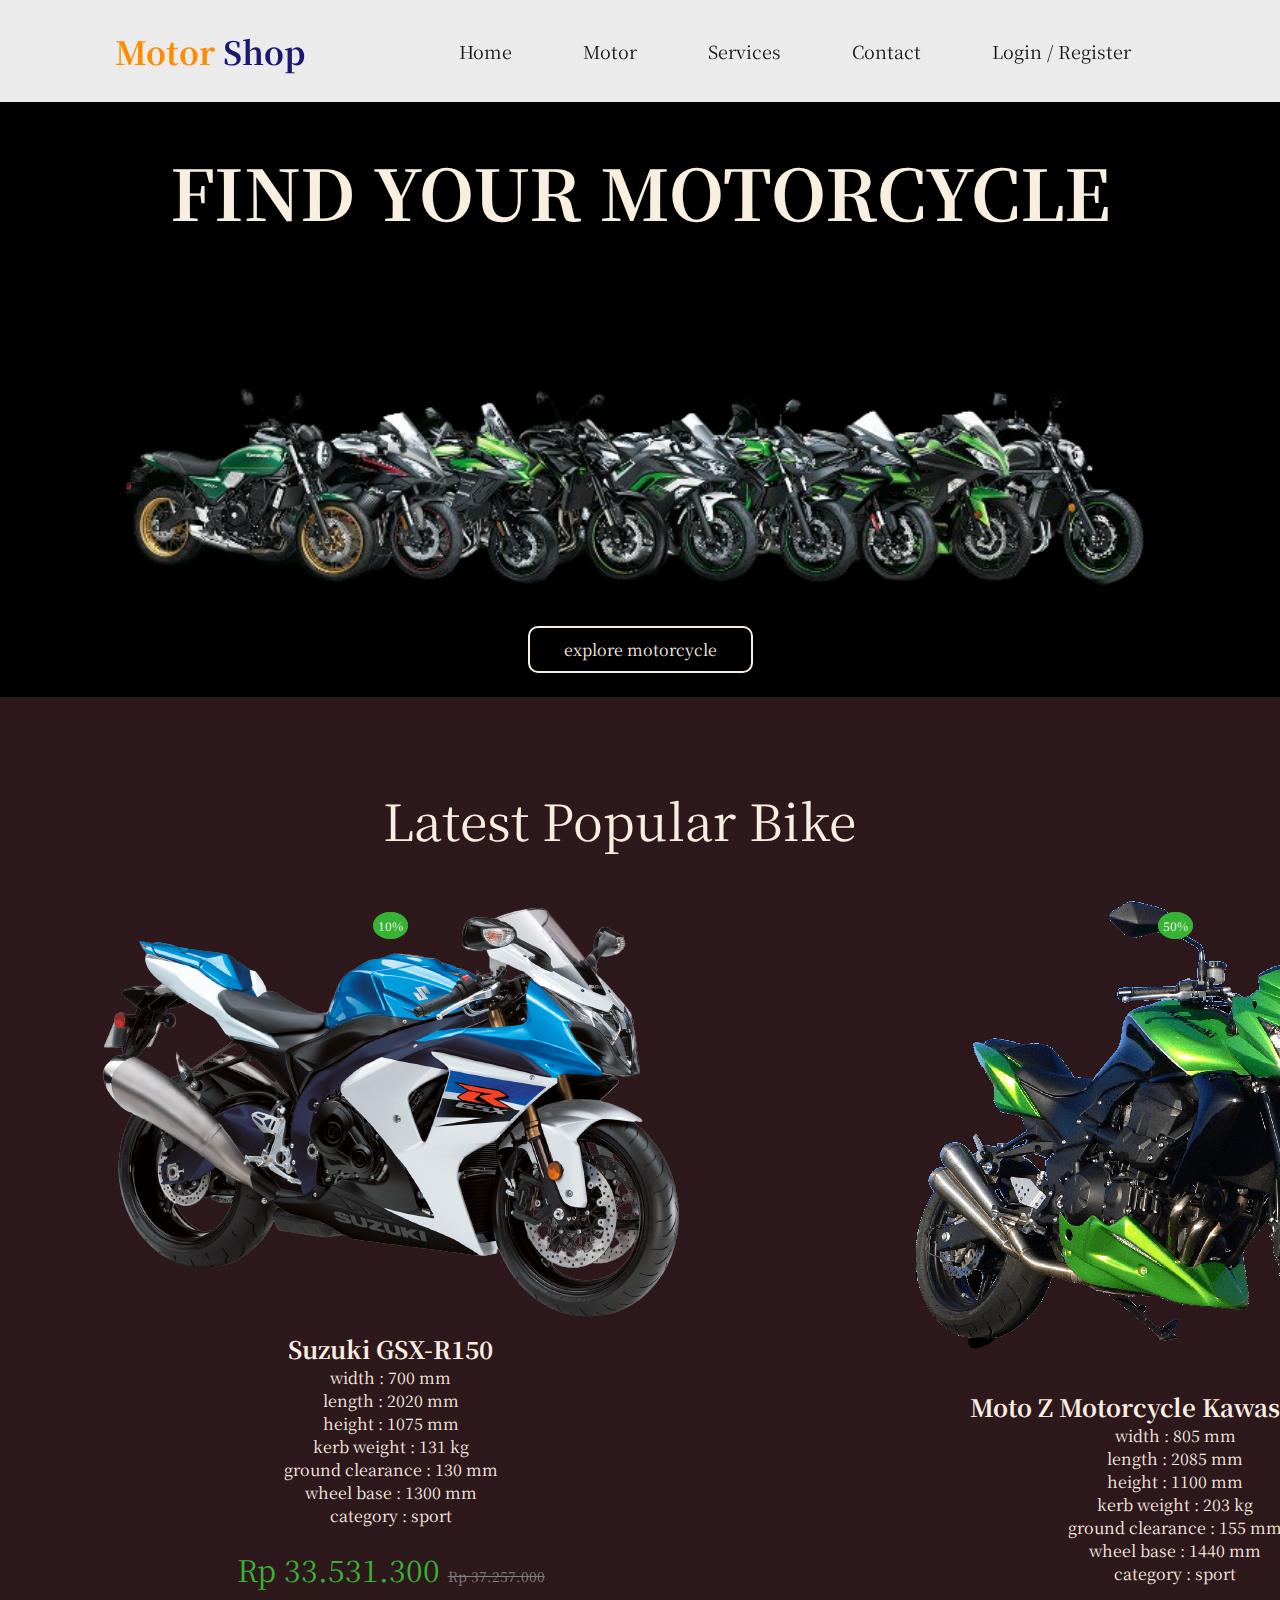
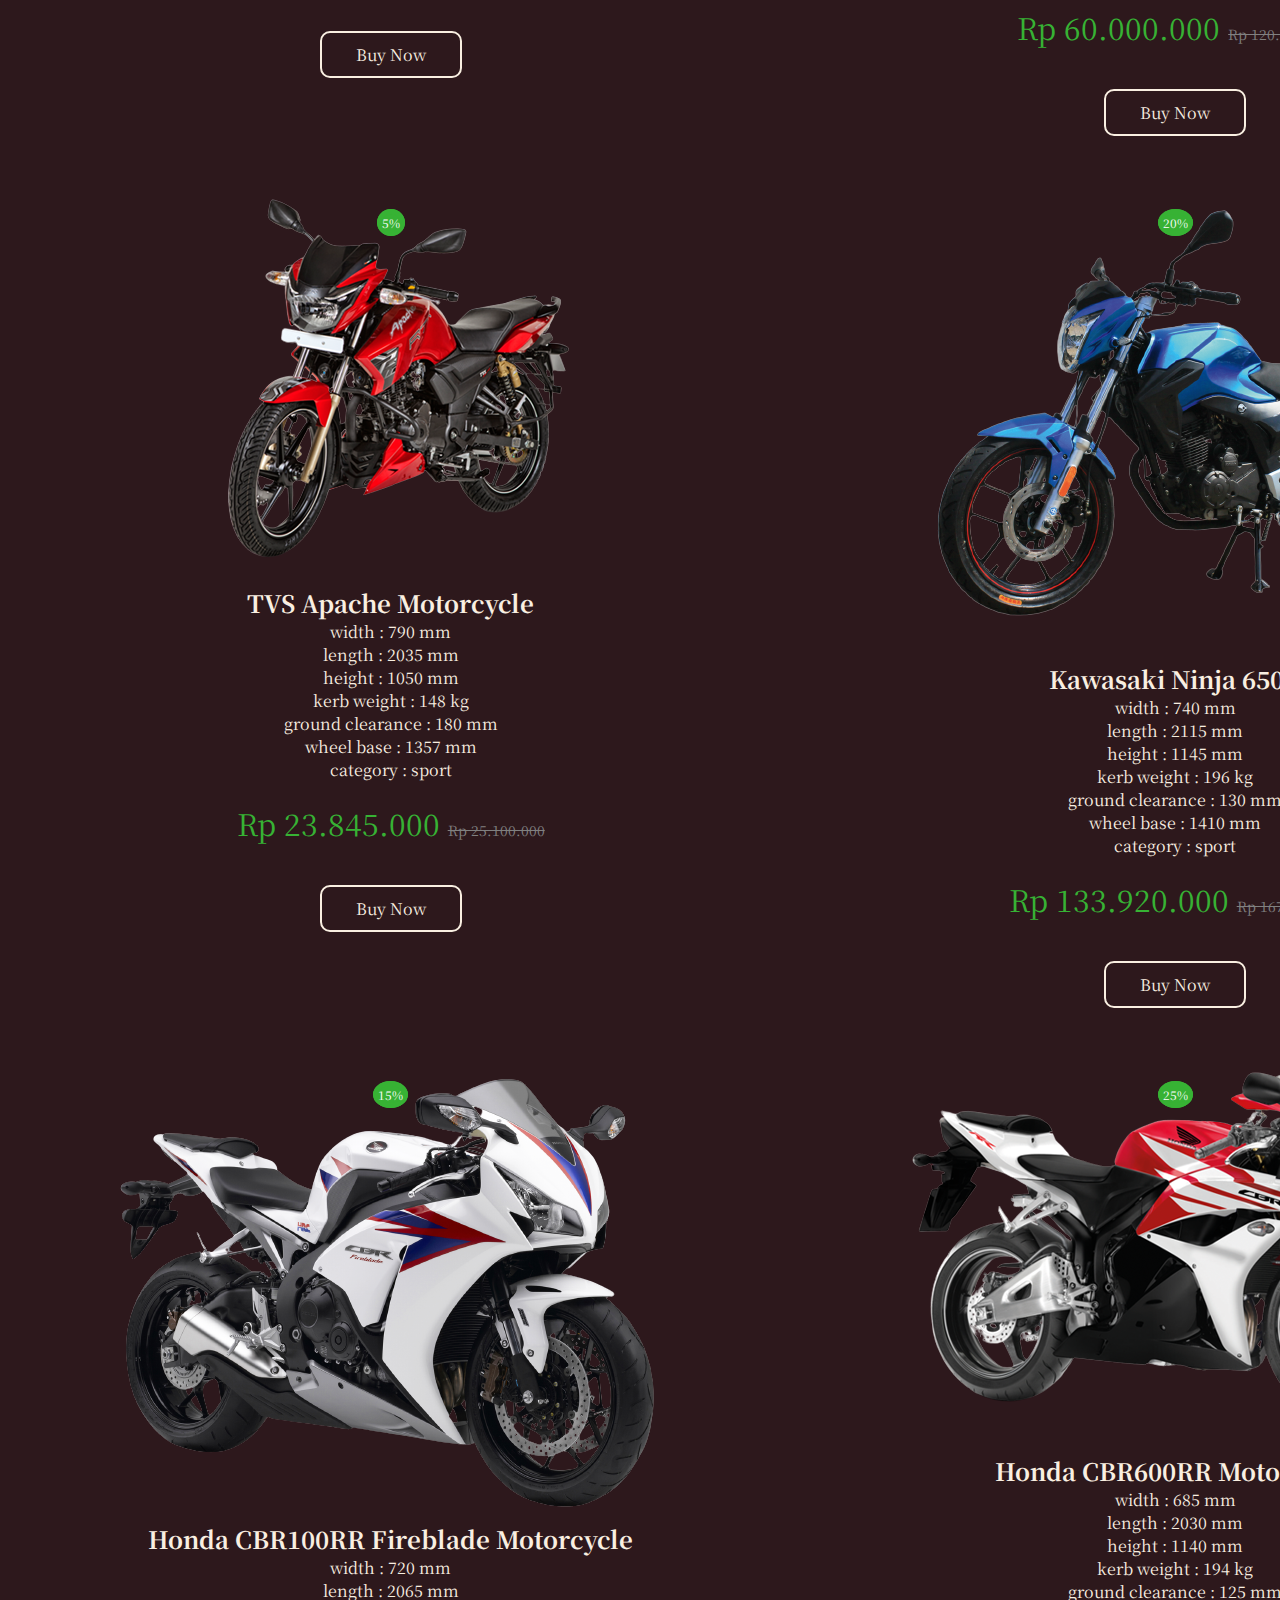
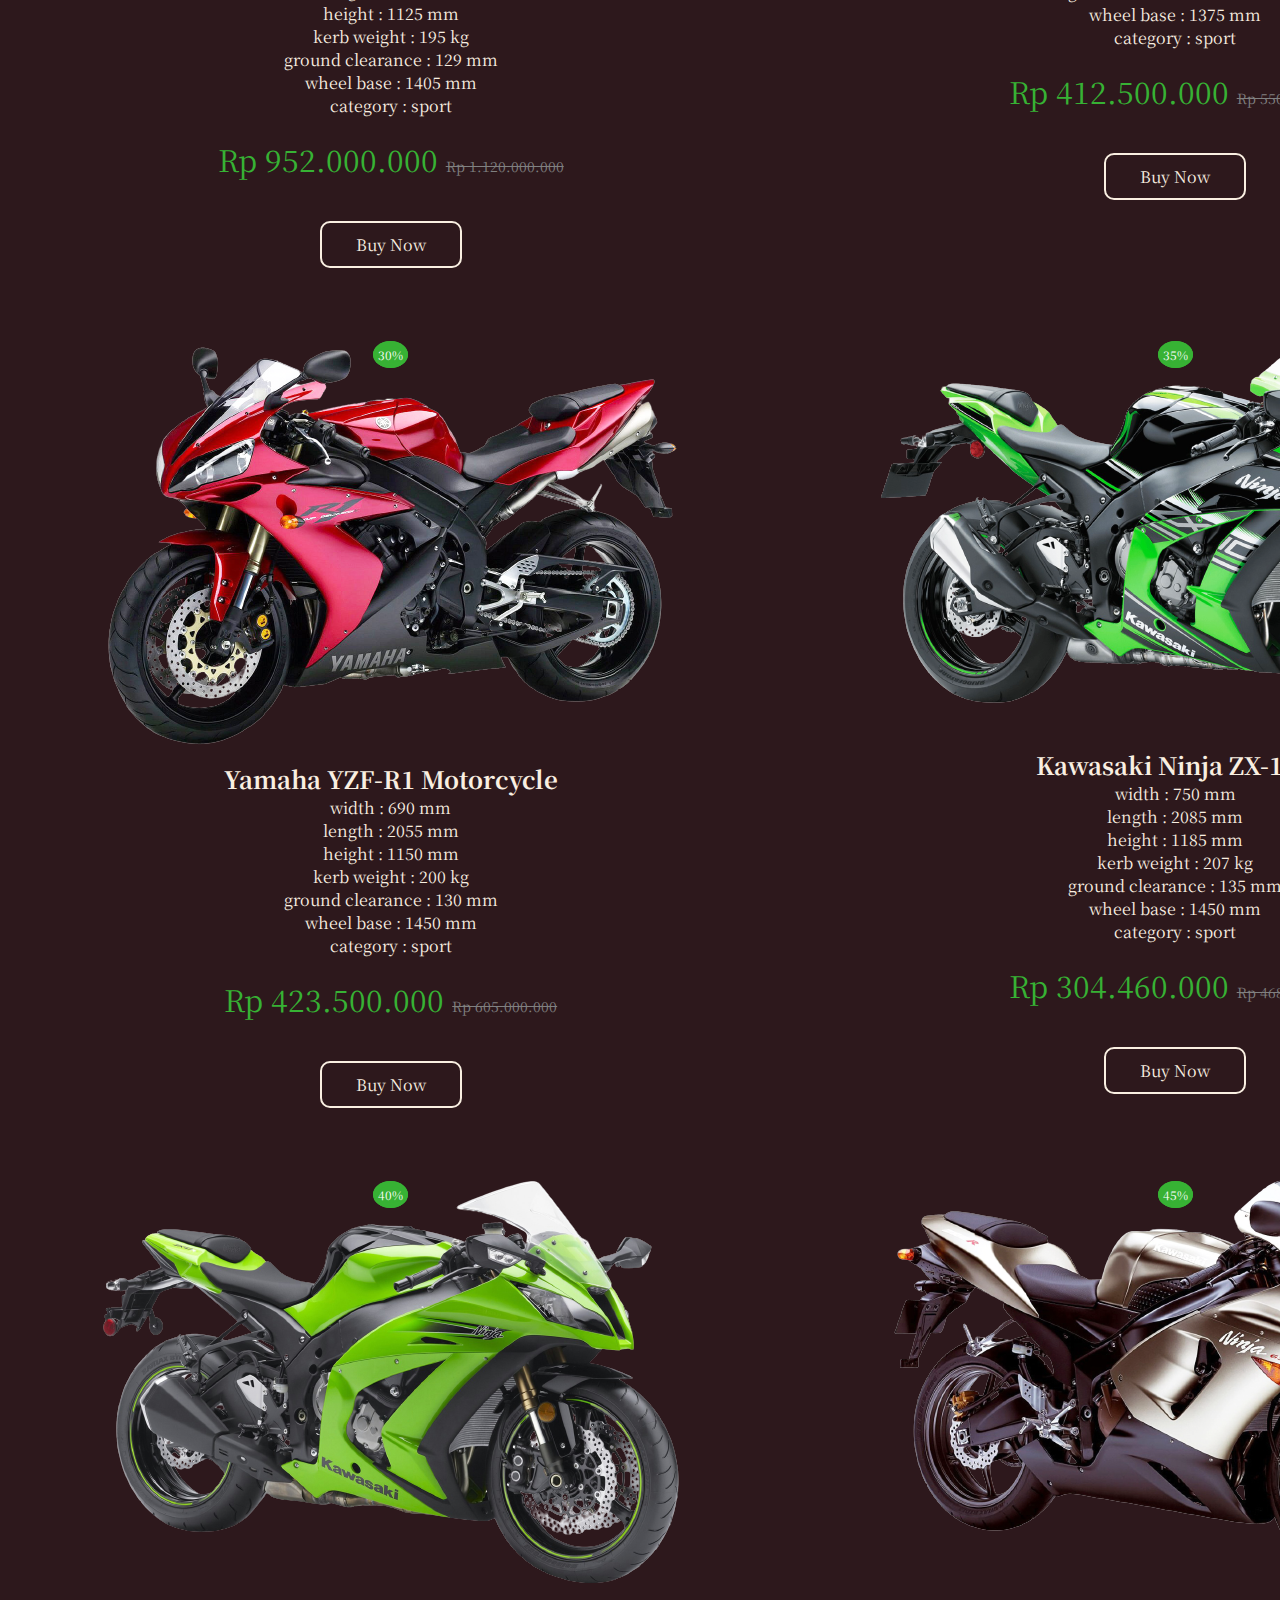
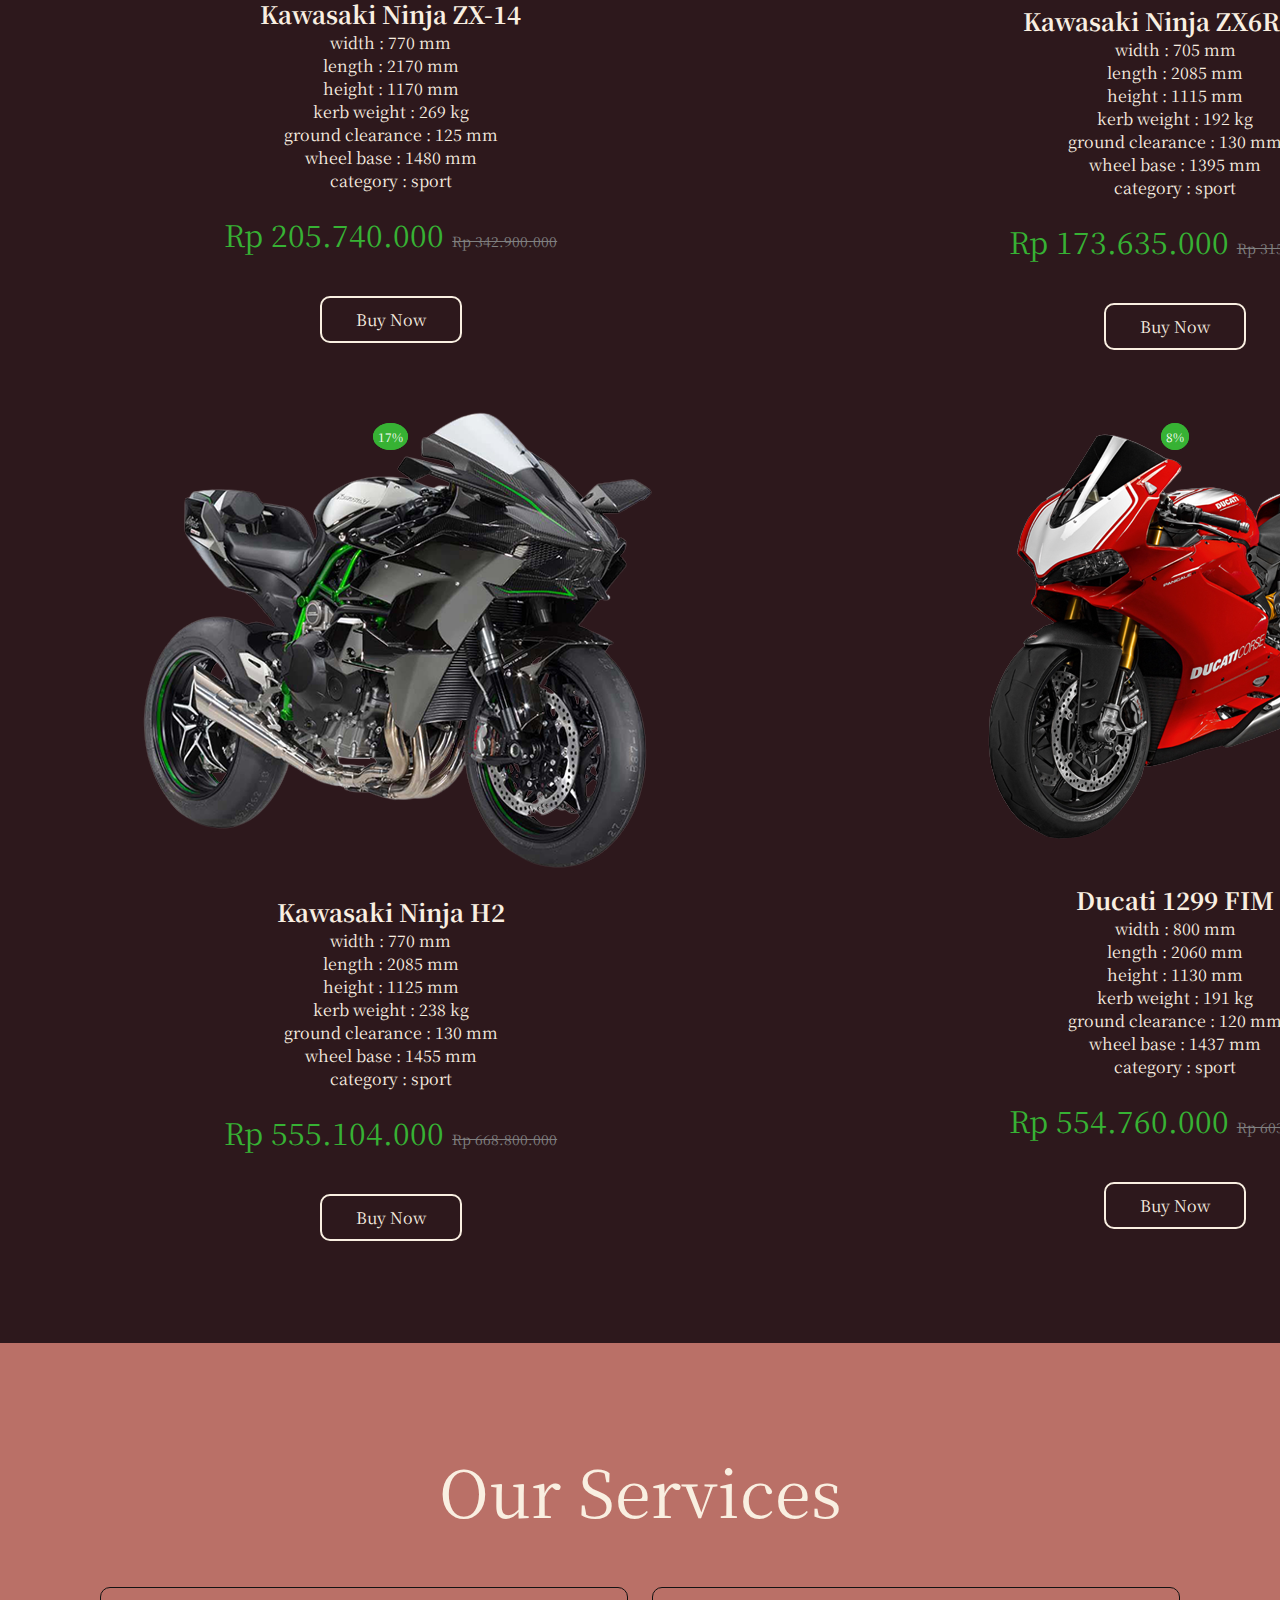
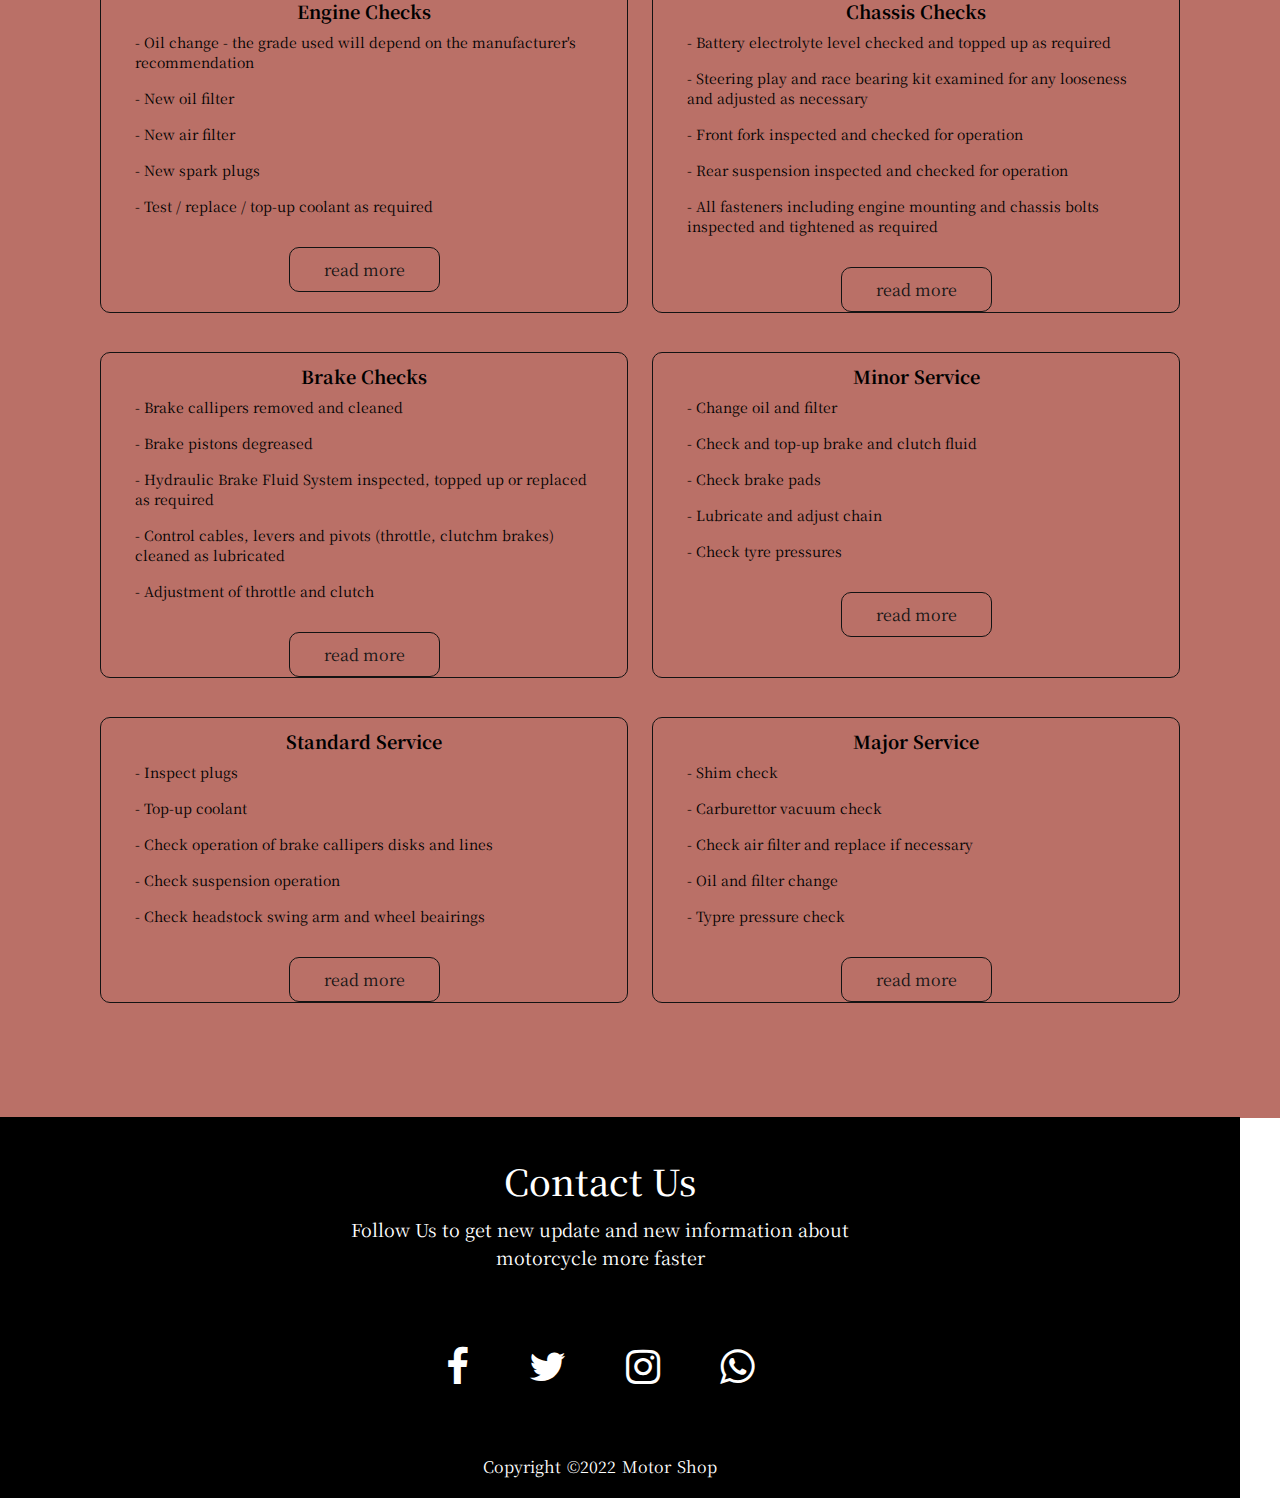
<file: index.html>
<!DOCTYPE html>
<html lang="en">
<head>
    <meta charset="UTF-8">
    <meta http-equiv="X-UA-Compatible" content="IE=edge">
    <meta name="viewport" content="width=device-width, initial-scale=1.0">
    <title>My MotorCycle Shop</title>
    <link rel="stylesheet" href="style.css">
    <link rel="stylesheet" href="https://stackpath.bootstrapcdn.com/font-awesome/4.7.0/css/font-awesome.min.css">
</head>
<body>
    <header class="header">
        <a href="index.html" class="logo"><span>Motor</span> Shop</a>
        <nav class="navbar">
            <a href="#home">home</a>
            <a href="#motor">motor</a>
            <a href="#services">services</a>
            <a href="#contact">contact</a>
            <a href="Login.html">login / register</a>
        </nav>
    </header>
    <section class="home" id="home">
        <h1>Find Your MotorCycle</h1>
        <img src="Asset/logo.png"/>
        <a href="#motor" class="btn">explore motorcycle</a>
    </section>

    <!--End of Home-->

    <section class="motorCycle" id="motor">
        <div class="scontainer">
            <div class="heading">
                <h1>Latest Popular Bike</h1>
            </div>
            <div class="grid">
                <div class="box">
                    <div class="img">
                        <img src="Asset/img1.png"/>
                        <div class="flex">
                            <label>10%</label>
                        </div>
                    </div>
                    <div class="details">
                        <h3>Suzuki GSX-R150</h3>
                        <p>Width : 700 mm </p>
                        <p>Length : 2020 mm</p>
                        <p>Height : 1075 mm</p>
                        <p>Kerb Weight : 131 kg</p>
                        <p>Ground Clearance : 130 mm</p>
                        <p>Wheel Base : 1300 mm</p>
                        <p>Category : Sport</p>
                        <h2>Rp 33.531.300 <span>Rp 37.257.000</span></h2>
                        <button>Buy Now</button>
                    </div>
                </div>
                <div class="box">
                    <div class="img">
                        <img src="Asset/img2.png"/>
                        <div class="flex">
                            <label>50%</label>
                        </div>
                    </div>
                    <div class="details">
                        <h3>Moto Z Motorcycle Kawasaki Z750</h3>
                        <p>Width : 805 mm </p>
                        <p>Length : 2085 mm</p>
                        <p>Height : 1100 mm</p>
                        <p>Kerb Weight : 203 kg</p>                       
                        <p>Ground Clearance : 155 mm</p>
                        <p>Wheel Base : 1440 mm</p>
                        <p>Category : Sport</p>
                        <h2>Rp 60.000.000 <span>Rp 120.000.000</span></h2>
                        <button>Buy Now</button>
                    </div>
                </div>
                <div class="box">
                    <div class="img">
                        <img src="Asset/img3.png"/>
                        <div class="flex">
                            <label>5%</label>
                        </div>
                    </div>
                    <div class="details">
                        <h3>TVS Apache Motorcycle</h3>
                        <p>Width : 790 mm </p>
                        <p>Length : 2035 mm</p>
                        <p>Height : 1050 mm</p>
                        <p>Kerb Weight : 148 kg</p>                       
                        <p>Ground Clearance : 180 mm</p>
                        <p>Wheel Base : 1357 mm</p>
                        <p>Category : Sport</p>
                        <h2>Rp 23.845.000 <span>Rp 25.100.000</span></h2>
                        <button>Buy Now</button>
                    </div>
                </div>
                <div class="box">
                    <div class="img">
                        <img src="Asset/img4.png"/>
                        <div class="flex">
                            <label>20%</label>
                        </div>
                    </div>
                    <div class="details">
                        <h3>Kawasaki Ninja 650R</h3>
                        <p>Width : 740 mm </p>
                        <p>Length : 2115 mm</p>
                        <p>Height : 1145 mm</p>
                        <p>Kerb Weight : 196 kg</p>                       
                        <p>Ground Clearance : 130 mm</p>
                        <p>Wheel Base : 1410 mm</p>
                        <p>Category : Sport</p>
                        <h2>Rp 133.920.000 <span>Rp 167.400.000</span></h2>
                        <button>Buy Now</button>
                    </div>
                </div>
                <div class="box">
                    <div class="img">
                        <img src="Asset/img5.png"/>
                        <div class="flex">
                            <label>15%</label>
                        </div>
                    </div>
                    <div class="details">
                        <h3>Honda CBR100RR Fireblade Motorcycle</h3>
                        <p>Width : 720 mm </p>
                        <p>Length : 2065 mm</p>
                        <p>Height : 1125 mm</p>
                        <p>Kerb Weight : 195 kg</p>                       
                        <p>Ground Clearance : 129 mm</p>
                        <p>Wheel Base : 1405 mm</p>
                        <p>Category : Sport</p>
                        <h2>Rp 952.000.000 <span>Rp 1.120.000.000</span></h2>
                        <button>Buy Now</button>
                    </div>
                </div>
                <div class="box">
                    <div class="img">
                        <img src="Asset/img6.png"/>
                        <div class="flex">
                            <label>25%</label>
                        </div>
                    </div>
                    <div class="details">
                        <h3>Honda CBR600RR Motorcycle</h3>
                        <p>Width : 685 mm </p>
                        <p>Length : 2030 mm</p>
                        <p>Height : 1140 mm</p>
                        <p>Kerb Weight : 194 kg</p>                       
                        <p>Ground Clearance : 125 mm</p>
                        <p>Wheel Base : 1375 mm</p>
                        <p>Category : Sport</p>
                        <h2>Rp 412.500.000 <span>Rp 550.000.000</span></h2>
                        <button>Buy Now</button>
                    </div>
                </div>
                <div class="box">
                    <div class="img">
                        <img src="Asset/img7.png"/>
                        <div class="flex">
                            <label>30%</label>
                        </div>
                    </div>
                    <div class="details">
                        <h3>Yamaha YZF-R1 Motorcycle</h3>
                        <p>Width : 690 mm </p>
                        <p>Length : 2055 mm</p>
                        <p>Height : 1150 mm</p>
                        <p>Kerb Weight : 200 kg</p>                       
                        <p>Ground Clearance : 130 mm</p>
                        <p>Wheel Base : 1450 mm</p>
                        <p>Category : Sport</p>
                        <h2>Rp 423.500.000 <span>Rp 605.000.000</span></h2>
                        <button>Buy Now</button>
                    </div>
                </div>
                <div class="box">
                    <div class="img">
                        <img src="Asset/img8.png"/>
                        <div class="flex">
                            <label>35%</label>
                        </div>
                    </div>
                    <div class="details">
                        <h3>Kawasaki Ninja ZX-10R</h3>
                        <p>Width : 750 mm </p>
                        <p>Length : 2085 mm</p>
                        <p>Height : 1185 mm</p>
                        <p>Kerb Weight : 207 kg</p>                       
                        <p>Ground Clearance : 135 mm</p>
                        <p>Wheel Base : 1450 mm</p>
                        <p>Category : Sport</p>
                        <h2>Rp 304.460.000 <span>Rp 468.400.000</span></h2>
                        <button>Buy Now</button>
                    </div>
                </div>
                <div class="box">
                    <div class="img">
                        <img src="Asset/img9.png"/>
                        <div class="flex">
                            <label>40%</label>
                        </div>
                    </div>
                    <div class="details">
                        <h3>Kawasaki Ninja ZX-14</h3>
                        <p>Width : 770 mm </p>
                        <p>Length : 2170 mm</p>
                        <p>Height : 1170 mm</p>
                        <p>Kerb Weight : 269 kg</p>                       
                        <p>Ground Clearance : 125 mm</p>
                        <p>Wheel Base : 1480 mm</p>
                        <p>Category : Sport</p>
                        <h2>Rp 205.740.000 <span>Rp 342.900.000</span></h2>
                        <button>Buy Now</button>
                    </div>
                </div>
                <div class="box">
                    <div class="img">
                        <img src="Asset/img10.png"/>
                        <div class="flex">
                            <label>45%</label>
                        </div>
                    </div>
                    <div class="details">
                        <h3>Kawasaki Ninja ZX6R 636</h3>
                        <p>Width : 705 mm </p>
                        <p>Length : 2085 mm</p>
                        <p>Height : 1115 mm</p>
                        <p>Kerb Weight : 192 kg</p>                       
                        <p>Ground Clearance : 130 mm</p>
                        <p>Wheel Base : 1395 mm</p>
                        <p>Category : Sport</p>
                        <h2>Rp 173.635.000 <span>Rp 315.700.000</span></h2>
                        <button>Buy Now</button>
                    </div>
                </div>
                <div class="box">
                    <div class="img">
                        <img src="Asset/img11.png"/>
                        <div class="flex">
                            <label>17%</label>
                        </div>
                    </div>
                    <div class="details">
                        <h3>Kawasaki Ninja H2</h3>
                        <p>Width : 770 mm </p>
                        <p>Length : 2085 mm</p>
                        <p>Height : 1125 mm</p>
                        <p>Kerb Weight : 238 kg</p>                       
                        <p>Ground Clearance : 130 mm</p>
                        <p>Wheel Base : 1455 mm</p>
                        <p>Category : Sport</p>
                        <h2>Rp 555.104.000 <span>Rp 668.800.000</span></h2>
                        <button>Buy Now</button>
                    </div>
                </div>
                <div class="box">
                    <div class="img">
                        <img src="Asset/img12.png"/>
                        <div class="flex">
                            <label>8%</label>
                        </div>
                    </div>
                    <div class="details">
                        <h3>Ducati 1299 FIM</h3>
                        <p>Width : 800 mm </p>
                        <p>Length : 2060 mm</p>
                        <p>Height : 1130 mm</p>
                        <p>Kerb Weight : 191 kg</p>                       
                        <p>Ground Clearance : 120 mm</p>
                        <p>Wheel Base : 1437 mm</p>
                        <p>Category : Sport</p>
                        <h2>Rp 554.760.000 <span>Rp 603.000.000</span></h2>
                        <button>Buy Now</button>
                    </div>
                </div>
            </div>
        </div>
    </section>

    <!--End of Motorcylce-->

    <section class="services" id="services">
        <a href="#services" class="heading"><span>Our Services</span></a>
        <div class="box-container">
            <div class="box">
                <h3>Engine Checks</h3>
                <p>- Oil change - the grade used will depend on the manufacturer's recommendation</p>
                <p>- New oil filter</p>
                <p>- New air filter</p>
                <p>- New spark plugs</p>
                <p>- Test / replace / top-up coolant as required</p>
                <br>
                <a href="#services" class="btn">read more</a>
            </div>
            <div class="box">
                <h3>Chassis Checks</h3>
                <p>- Battery electrolyte level checked and topped up as required</p>
                <p>- Steering play and race bearing kit examined for any looseness and adjusted as necessary</p>
                <p>- Front fork inspected and checked for operation</p>
                <p>- Rear suspension inspected and checked for operation</p>
                <p>- All fasteners including engine mounting and chassis bolts inspected and tightened as required</p>
                <br>
                <a href="#services" class="btn">read more</a>
            </div>
            <div class="box">
                <h3>Brake Checks</h3>
                <p>- Brake callipers removed and cleaned</p>
                <p>- Brake pistons degreased</p>
                <p>- Hydraulic Brake Fluid System inspected, topped up or replaced as required</p>
                <p>- Control cables, levers and pivots (throttle, clutchm brakes) cleaned as lubricated</p>
                <p>- Adjustment of throttle and clutch</p>
                <br>
                <a href="#services" class="btn">read more</a>
            </div>
            <div class="box">
                <h3>Minor Service</h3>
                <p>- Change oil and filter</p>
                <p>- Check and top-up brake and clutch fluid</p>
                <p>- Check brake pads</p>
                <p>- Lubricate and adjust chain</p>
                <p>- Check tyre pressures</p>
                <br>
                <a href="#services" class="btn">read more</a>
            </div>
            <div class="box">
                <h3>Standard Service</h3>
                <p>- Inspect plugs</p>
                <p>- Top-up coolant</p>
                <p>- Check operation of brake callipers disks and lines</p>
                <p>- Check suspension operation</p>
                <p>- Check headstock swing arm and wheel beairings</p>
                <br>
                <a href="#services" class="btn">read more</a>
            </div>
            <div class="box">
                <h3>Major Service</h3>
                <p>- Shim check</p>
                <p>- Carburettor vacuum check</p>
                <p>- Check air filter and replace if necessary</p>
                <p>- Oil and filter change</p>
                <p>- Typre pressure check</p>
                <br>
                <a href="#services" class="btn">read more</a>
            </div>
        </div>
    </section>

    <!-- End of Services -->
    
    <section class="contact" id="contact">
       <footer>
           <div class="footer-content">
            <h1>Contact Us</h1>
            <p>Follow Us to get new update and new information about motorcycle more faster</p>
            <ul class="social-media">
               <li><a href="https://www.facebook.com/"><i class="fa fa-facebook"></i></a></li>
               <li><a href="https://twitter.com/"><i class="fa fa-twitter"></i></a></li>
               <li><a href="https://www.instagram.com/"><i class="fa fa-instagram"></i></a></li>
               <li><a href="https://www.whatsapp.com/"><i class="fa fa-whatsapp"></i></a></li>
            </ul>
           </div>
           <div class="footer-bottom">
            <p>Copyright &copy;2022 Motor Shop</p>
           </div>
       </footer>
    </section>

    <!-- End of Contact -->
</body>
</html>
</file>
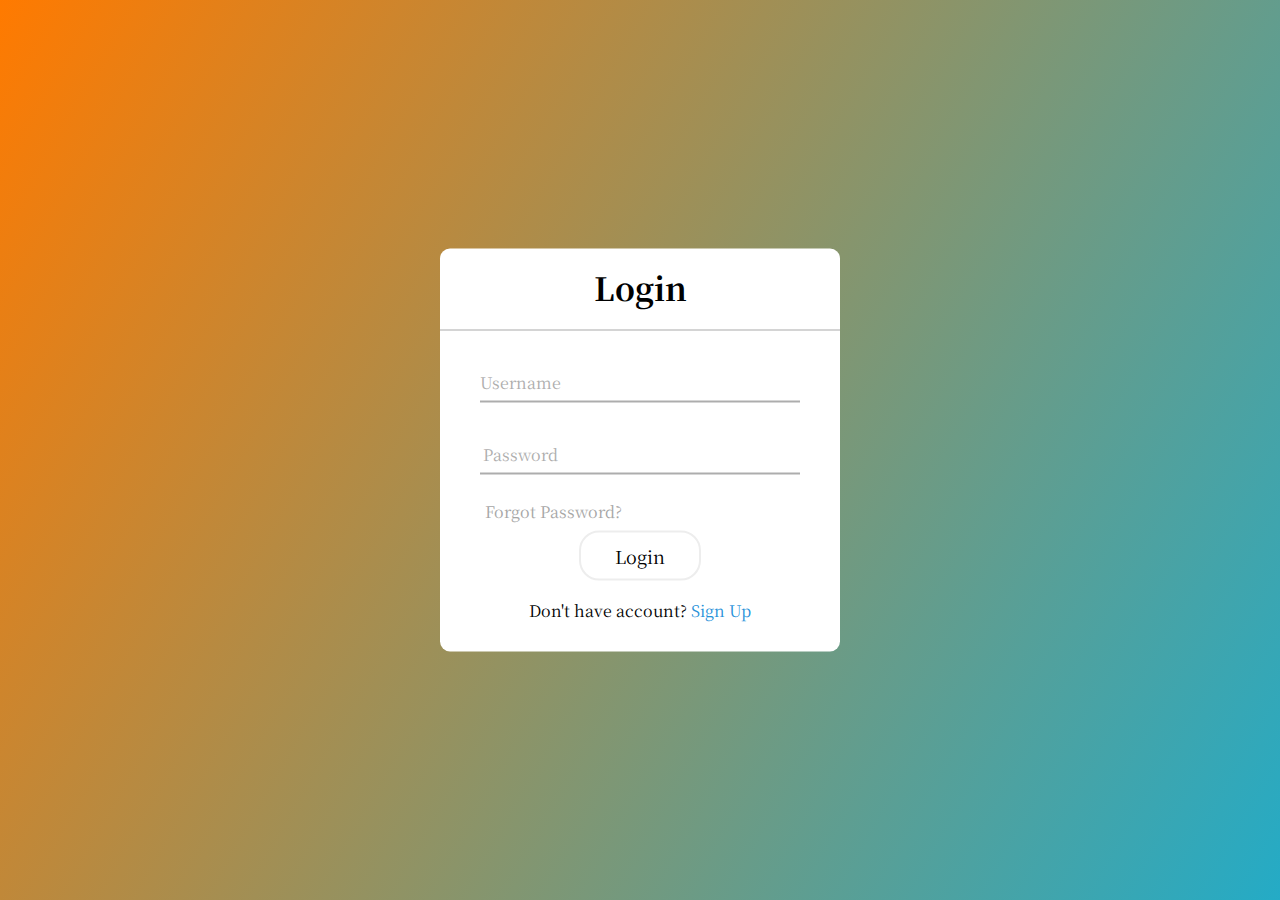
<file: Login.html>
<!DOCTYPE html>
<html lang="en">
<head>
    <meta charset="UTF-8">
    <meta http-equiv="X-UA-Compatible" content="IE=edge">
    <meta name="viewport" content="width=device-width, initial-scale=1.0">
    <title>Login Form</title>
    <link rel="stylesheet" href="LoginStyle.css">
</head>
<body>
    <div class="logo">
        <h1>Login</h1>
        <form method="post">
            <div class="user">
                <input type="text" required>
                <label>Username</label>
            </div>
            <div class="user">
                <input type="password" required>
                <label>Password</label>
            </div>
            <div class="password">Forgot Password?</div>
            <div class="login">
                <a href="index.html">Login</a>
            </div>
            <div class="link_register">
                Don't have account? <a href="Registration.html">Sign Up</a>
            </div>
        </form>
    </div>
</body>
</html>
</file>
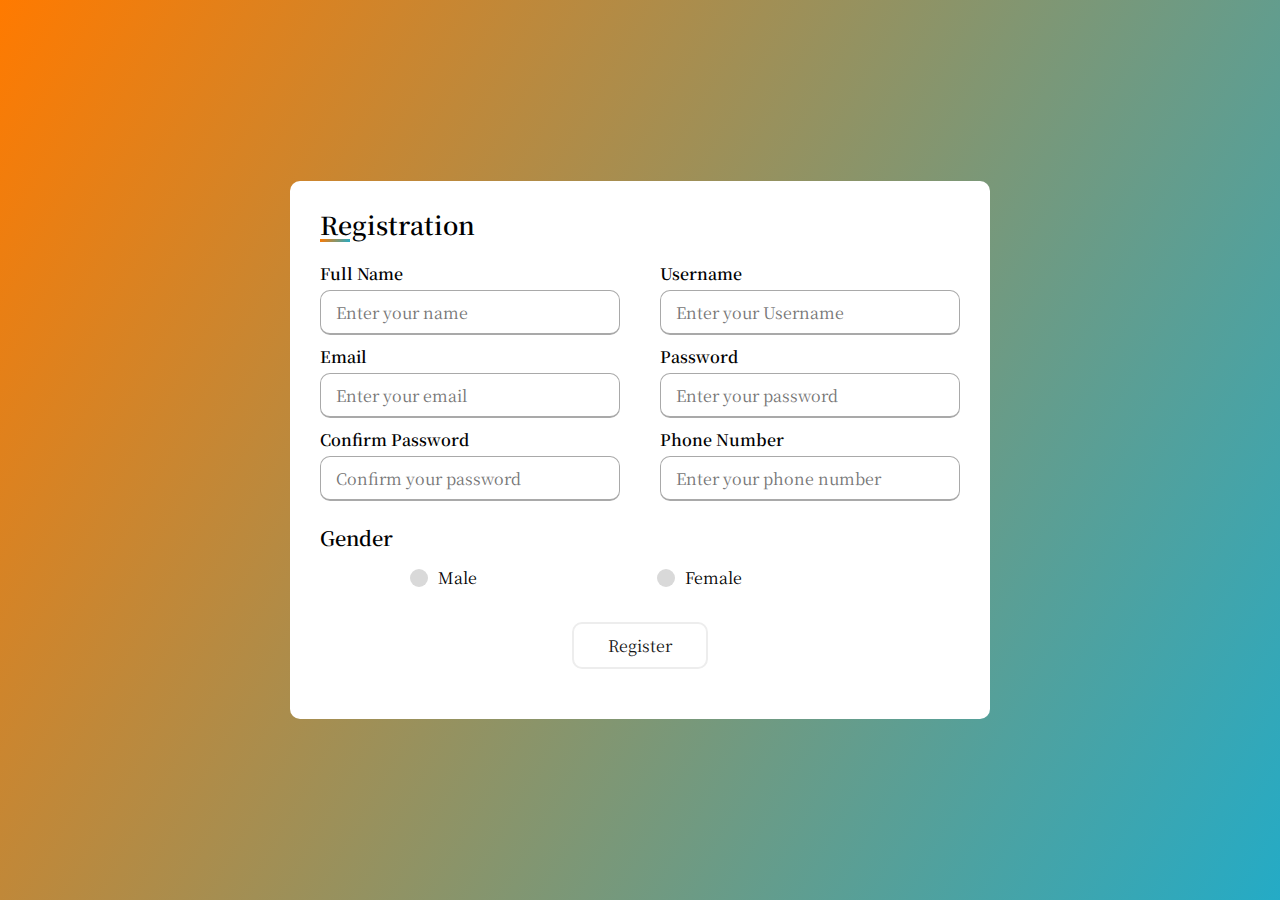
<file: Registration.html>
<!DOCTYPE html>
<html lang="en">
<head>
    <meta charset="UTF-8">
    <meta http-equiv="X-UA-Compatible" content="IE=edge">
    <meta name="viewport" content="width=device-width, initial-scale=1.0">
    <title>Registration Form</title>
    <link rel="stylesheet" href="RegistrationStyle.css">
</head>
<body>
    <div class="container">
        <div class="logo">Registration</div>
        <form action="#">
            <div class="user">
                <div class="input">
                    <span class="data">Full Name</span>
                    <input type="text" placeholder="Enter your name" required>
                </div>
                <div class="input">
                    <span class="data">Username</span>
                    <input type="text" placeholder="Enter your Username" required>
                </div>
                <div class="input">
                    <span class="data">Email</span>
                    <input type="text" placeholder="Enter your email" required>
                </div>
                <div class="input">
                    <span class="data">Password</span>
                    <input type="text" placeholder="Enter your password" required>
                </div>
                <div class="input">
                    <span class="data">Confirm Password</span>
                    <input type="text" placeholder="Confirm your password" required>
                </div>
                <div class="input">
                    <span class="data">Phone Number</span>
                    <input type="text" placeholder="Enter your phone number" required>
                </div>
            </div>
            <div class="gender">
                <input type="radio" name="jenis-kelamin" id="dot-1">
                <input type="radio" name="jenis-kelamin" id="dot-2">
                <span class="gender-details">Gender</span>
                <div class="choice-gender">
                    <label for="dot-1">
                        <span class="dot one"></span>
                        <span class="jenis-kelamin">Male</span>
                    </label>
                    <label for="dot-2">
                        <span class="dot two"></span>
                        <span class="jenis-kelamin">Female</span>
                    </label>
                </div>
            </div>
            <div class="register">
                <a href="Login.html">Register</a>
            </div>
        </form>
    </div>
</body>
</html>
</file>
<file: style.css>
@import url('https://fonts.googleapis.com/css2?family=Noto+Serif+JP&display=swap');

* {
    font-family: 'Noto Serif JP', serif;
    margin: 0;
    padding: 0;
    box-sizing: border-box;
    outline: none;
    border: none;
    text-decoration: none;
    transition: all 2s linear;
}

html {
    font-size: 62%;
    overflow-x: hidden;
    scroll-padding-top: 86px;
    scroll-behavior: smooth;
}

.header {
    position: fixed;
    top: 0;
    left: 0;
    right: 0;
    z-index: 999;
    background: #f5f5f5f5;
    display: flex;
    align-items: center;
    justify-content: space-between;
    padding: 28px 9%;
}

.header .logo {
    font-size: 32px;
    color: midnightblue;
    font-weight: bold;
}

.header .logo span{
    color: #ff8c00;
}

.header .navbar a {
    padding: 10px 34px;
    background: none;
    color: #131313;
    font-size: 18px;
    border-radius: 15px;
    cursor: pointer;
    position: relative;
    transition: color 0.3s ease-in-out;
    text-transform: capitalize;
}

.header .navbar a::before, .header .navbar a::after {
    content: "";
    position: absolute;
    width: 100%;
    height: 100%;
    background-color: #ff7a00;
    border: 2px solid #131313;
    border-radius: 10px;
    top: 0;
    left: 0;
    transition: clip-path 0.3s;
    z-index: -1;
}

.header .navbar a::before{clip-path: circle(0 at 0 0);}

.header .navbar a::after{clip-path: circle(0 at 100% 100%);}

.header .navbar a:hover {color: #ffffff;}

.header .navbar a:hover::before {clip-path: circle(100% at 0 0);}

.header .navbar a:hover::after{clip-path: circle(100% at 100% 100%);}

section {
    padding: 36px 9%;
}

.home {
    padding-top: 100px;
    text-align: center;
    overflow-x: hidden;
    background: #000000;
}

.home h1 {
    font-size: 70px;
    text-transform: uppercase;
    margin-top: 40px;
    color: #F9EFE1;
}

.home img {
    width: 100%;
}

.home .btn {
    padding: 10px 34px;
    background: none;
    border: 2px solid #F9EFE1;
    border-radius: 10px;
    color:#F9EFE1;
    font-size: 16px;
    cursor: pointer;
    position: relative;
    transition: all 0.3s;
}

.home .btn::before, .home .btn::after {
    --offset: 2px;
    content: "";
    position: absolute;
    width: 0;
    height: 0;
    transition: all 0.3s;
    opacity: 0;
}

.home .btn::before {
    border-top: 2px solid rosybrown;
    border-left: 2px solid rosybrown;
    border-radius: 10px;
    top: var(--offset);
    left: var(--offset);
}

.home .btn::after {
    border-bottom: 2px solid rosybrown;
    border-right: 2px solid rosybrown;
    border-radius: 10px;
    bottom: var(--offset);
    right: var(--offset);
}

.home .btn:hover {
    background-color: rosybrown;
    border-radius: 10px;
    color: #ffffff;
    transition-delay: 0.3s;
}

.home .btn:hover::before, .home .btn:hover::after {
    width: calc(100% - 6px);
    height: calc(100% - 6px);
    opacity: 1;
}

/* End of Home */

.motorCycle {
    background: #2D181C;
    margin-left: -30px;
    width: 110vw;
}

.motorCycle button {
    padding: 10px 34px;
    background: none;
    border: 2px solid #F9EFE1;
    border-radius: 10px;
    color:#F9EFE1;
    font-size: 16px;
    cursor: pointer;
    position: relative;
    transition: all 0.3s;
}

.motorCycle button::before, .motorCycle button::after {
    --offset: 2px;
    content: "";
    position: absolute;
    width: 0;
    height: 0;
    transition: all 0.3s;
    opacity: 0;
}

.motorCycle button::before {
    border-top: 2px solid rosybrown;
    border-left: 2px solid rosybrown;
    border-radius: 10px;
    top: var(--offset);
    left: var(--offset);
}

.motorCycle button::after {
    border-bottom: 2px solid rosybrown;
    border-right: 2px solid rosybrown;
    border-radius: 10px;
    bottom: var(--offset);
    right: var(--offset);
}

.motorCycle button:hover {
    background-color: rosybrown;
    border-radius: 10px;
    color: #F9EFE1;
    transition-delay: 0.3s;
}

.motorCycle button:hover::before, .motorCycle button:hover::after {
    width: calc(100% - 6px);
    height: calc(100% - 6px);
    opacity: 1;
}

.top {
    margin-top: 100px;
}

.heading {
    text-align: center;
    position: relative;
    margin-bottom: 120px;
}

.heading h1 {
    font-size: 50px;
    font-weight: 400;
    color: #F9EFE1;
    margin-left: -110px;
}

.grid {
    display: grid;
    grid-template-columns: repeat(2, 3fr);
    grid-gap: 30px;
    margin-top: -90px;
    margin-left: -120px;
}

.motorCycle .scontainer {
    padding: 50px;
    text-align: center;
}

.motorCycle .box {
    width: 100%;
    padding: 16px 48px;
    background: none;
    font-size: 20px;
    cursor: pointer;
    transition: all 0.3s;
}

.motorCycle .box:hover {
    box-shadow: 0 0 0 5px #F9EFE1, 0 0 0 10px #087c6f;
    border: 2px solid #087c6f;
    transform: scale(0.9);
}

.motorCycle .img {
    width: 100%;
    position: relative;
}

.motorCycle .img .flex {
    width: 100%;
    position: absolute;
    top: 0;
}

.motorCycle .img label {
    width: 50px;
    height: 55px;
    line-height: 50px;
    border: 5px solid #37B234;
    border-radius: 50%;
    font-size: 12px;
    color: #ffffff;
    background: #37B234;
    text-align: center;
}

.motorCycle .img i {
    color: #37B234;
    font-size: 20px;
    line-height: 50px;
}

.motorCycle .details h3 {
    font-size: 24px;
    color: #F9EFE1;
}

.motorCycle .details p {
    font-size: 16px;
    text-transform: lowercase;
    color: #F9EFE1;
}

.motorCycle .details h2 {
    font-weight: 400;
    color: #37B234;
    margin: 20px 0 20px 0;
}

.motorCycle .details h2 span {
    text-decoration: line-through;
    font-size: 14px;
    color: grey;
}

.motorCycle .details button {
    margin: 0;
    margin-top: 20px;
}

/* End of motorCycle */

.services {
    padding: 100px;
    text-align: center;
    background: #ba7067;
}

.services span{
    font-size: 65px;
    color: #F9EFE1;
    text-align: center;
}

.services .box-container {
    display: grid;
    margin-top: 50px;
    grid-template-columns: repeat(auto-fit, minmax(360px, 1fr));
    gap: 24px;
}

.services .box-container .box {
    padding: 10px 34px;
    background: none;
    border: 1px solid #131313;
    border-radius: 10px;
    margin-bottom: 15px;
    color: #131313;
    font-size: 20px;
    cursor: pointer;
    position: relative;
    overflow: hidden;
    transition: all 0.3s;
}

.services .box-container .box::before {
    content: "";
    position: absolute;
    border-radius: 10px;
    width: 100%;
    height: 120%;
    background-color: rgba(255, 255, 255, 0.4);
    top: 50%;
    transform: skewX(30deg) translate(-150%, 50%);
    transition: all 0.5s;
}

.services .box-container .box:hover {
    background-color: orangered;
}

.services .box-container .box:hover::before {
    transform: skewX(30deg) translate(150%, -50%);
    transition-delay: 0.1s;
}

.services .box-container .box h3 {
    color: #000000;
    font-size: 18px;
}

.services .box-container .box p {
    color: #000000;
    font-size: 14px;
    padding: 8px 0;
    text-align: left;
}

.services .box-container .box:hover h3 {
    color: #F9EFE1;
}

.services .box-container .box:hover p {
    color: #F9EFE1;
} 

.services .btn {
    padding: 10px 34px;
    background: none;
    border: 1px solid #131313;
    border-radius: 10px;
    color:#131313;
    font-size: 16px;
    cursor: pointer;
    position: relative;
    transition: all 0.3s;
}

.services .btn::before, .services .btn::after {
    --offset: 2px;
    content: "";
    position: absolute;
    width: 0;
    height: 0;
    transition: all 0.3s;
    opacity: 0;
}

.services .btn::before {
    border-top: 2px solid rosybrown;
    border-left: 2px solid rosybrown;
    border-radius: 10px;
    top: var(--offset);
    left: var(--offset);
}

.services .btn::after {
    border-bottom: 2px solid rosybrown;
    border-right: 2px solid rosybrown;
    border-radius: 10px;
    bottom: var(--offset);
    right: var(--offset);
}

.services .btn:hover {
    background-color: rosybrown;
    border-radius: 10px;
    color: #ffffff;
    transition-delay: 0.3s;
}

.services .btn:hover::before, .services .btn:hover::after {
    width: calc(100% - 6px);
    height: calc(100% - 6px);
    opacity: 1;
}

/* End of Services */

.contact {
    margin-top: -37px;
}

footer {
    margin-left: -155px;
    width: 100vw;
    height: auto;
    padding-top: 40px;
    color: #ffffff;
    background: #000000;
    position: absolute;
}

.footer-content {
    text-align: center;
    align-items: center;
    display: flex;
    justify-content: center;
    flex-direction: column;
}

.footer-content h1 {
    font-size: 36px;
    font-weight: 500;
    text-transform: capitalize;
    line-height: 48px;
}

.footer-content p {
    margin: 10px auto;
    max-width: 500px;
    line-height: 28px;
    font-size: 18px;
}

.social-media {
    margin: 16px 0 48px 0;
    display: flex;
    align-items: center;
    justify-content: center;
    list-style: none;
}

.social-media li {
    margin: 0 30px;
}

.social-media a {
    color: #ffffff;
    text-decoration: none;
}

.social-media a i {
    font-size: 40px;
    margin-top: 50px;
    transition: color 0.4s ease;
}

.social-media a:hover i {
    color: #00ffff;
}

.footer-bottom {
    text-align: center;
    width: 100vw;
    padding: 20px 0;
}

.footer-bottom p {
    font-size: 16px;
    word-spacing: 2px;
}
 
/* End of Contact */
</file>
<file: LoginStyle.css>
@import url('https://fonts.googleapis.com/css2?family=Noto+Serif+JP&display=swap');

* {
    font-family: 'Noto Serif JP', serif;
    margin: 0;
    padding: 0;
    box-sizing: border-box;
    outline: none;
    border: none;
    text-decoration: none;
}

body {
    background: linear-gradient(120deg, #ff7a00, #24abc6);
    height: 100vh;
    overflow: hidden;
}

.logo {
    position: absolute;
    top: 50%;
    left: 50%;
    transform: translate(-50%, -50%);
    width: 400px;
    background: #fff;
    border-radius: 10px;
}

.logo h1 {
    text-align: center;
    padding: 0 0 20px 0;
    margin-top: 15px;
    border-bottom: 1px solid #A9A9A9;
}

.logo form {
    padding: 0 40px;
    box-sizing: border-box;
}

form .user {
    position: relative;
    border-bottom:  2px solid #ADADAD;
    margin: 30px 0;
}

.user input {
    width: 100%;
    padding: 0 5px;
    height: 40px;
    font-size: 16px;
    border: none;
    outline: none;
    background: none;
}

.user label {
    position: absolute;
    top: 50%;
    font-size: 16px;
    color: #ADADAD;
    transform: translate(-50%);
    pointer-events: none;
    left: 40px;
    margin-top: -10px;
}

.user span::before {
    content: "";
    position: absolute;
    top: 40px;
    width: 0;
    height: 2px;
    background: #2691d9;
    transition: 0.5s;
}

.user input:focus ~ label,
.user input:valid ~ label {
    top: -5px;
    color: #2691d9;
}

.user input:focus ~ span::before,
.user input:valid ~ span::before {
    width: 100%;
}

.password {
    margin: -5px 0 20px 5px;
    color: #a6a6a6;
    cursor: pointer;
}

.password:hover {
    text-decoration: underline;
}

.login {
    text-align: center;
}

.login a {
    font-size: 18px;
    padding: 10px 34px;
    background: none;
    border: 2px solid #13131313;
    border-radius: 20px;
    color: #000;
    cursor: pointer;
    position: relative;
    transition: color 0.3s ease-in-out;
}

.login a::before {
    content: "";
    position: absolute;
    width: 0;
    height: 100%;
    border-radius: 18px;
    background-color: #2691d9;
    top: 0;
    left: 0;
    transition: width 0.3s ease-in-out;
    z-index: -1;
}

.login a:hover::before {width: 100%;}

.login a:hover {color: #fff;}

.link_register {
    margin: 30px 0;
    text-align: center;
    font-size: 16px;
    color: #000;
}

.link_register a {
    color: #2691d9;
    text-decoration: none;
}

.link_register a:hover {
    text-decoration: underline;
}
</file>
<file: RegistrationStyle.css>
@import url('https://fonts.googleapis.com/css2?family=Noto+Serif+JP&display=swap');

* {
    font-family: 'Noto Serif JP', serif;
    margin: 0;
    padding: 0;
    box-sizing: border-box;
}

body {
    height: 100vh;
    padding: 10px;
    display: flex;
    justify-content: center;
    align-items: center;
    background: linear-gradient(120deg, #ff7a00, #24abc6);
}

.container {
    max-width: 700px;
    width: 100%;
    padding: 25px 30px;
    background: #fff;
    border-radius: 10px;
}

.container .logo {
    font-size: 25px;
    font-weight: 600;
    position: relative;
}

.container .logo::before {
    content: "";
    left: 0;
    bottom: 0;
    position: absolute;
    height: 3px;
    width: 30px;
    background: linear-gradient(120deg, #ff7a00, #24abc6);
}

.container form .user {
    display: flex;
    flex-wrap: wrap;
    justify-content: space-between;
    margin: 20px 0 12px;
}

form .user .input {
    margin-bottom: 10px;
    width: calc(100% / 2 - 20px);
}

.user .input .data {
    display: block;
    font-weight: 600;
    margin-bottom: 5px;
}

.user .input input {
    font-size: 16px;
    height: 45px;
    width: 100%;
    outline: none;
    border: 1px solid darkgray;
    border-radius: 10px;
    padding-left: 15px;
    border-bottom-width: 2px;
    transition: all 0.3s ease;
}

.user .input input:focus,
.user .input input:valid {
    border-color: #24abc6;
}

form .gender .gender-details {
    font-size: 20px;
    font-weight: 600;
}

form .gender .choice-gender {
    display: flex;
    width: 80%;
    margin: 14px 0;
    justify-content: space-around;
}

.gender .choice-gender label {
    display: flex;
    align-items: center; 
}

.gender .choice-gender .dot {
    width: 18px;
    height: 18px;
    margin-right: 10px;
    background: #d9d9d9;
    border-radius: 50%;
    border: 5px solid transparent;
}

#dot-1:checked ~ .choice-gender label .one {
    border-color: #d9d9d9;
    background: #24abc6;
}

#dot-2:checked ~ .choice-gender label .two {
    border-color: #d9d9d9;
    background: #24abc6;
}

form input[type="radio"] {
    display: none;
}

.register {
   text-align: center;
   height: 15px;
   margin: 45px 0;
}

a {
    padding: 10px 34px;
    background: none;
    border: 2px solid #13131313;
    border-radius: 10px;
    color:#131313;
    font-size: 16px;
    cursor: pointer;
    position: relative;
    transition: all 0.3s;
    text-decoration: none;
}

a::before, a::after {
    --offset: 2px;
    content: "";
    position: absolute;
    width: 0;
    height: 0;
    transition: all 0.3s;
    opacity: 0;
}

a::before {
    border-top: 2px solid #24abc6;
    border-left: 2px solid #24abc6;
    border-radius: 10px;
    top: var(--offset);
    left: var(--offset);
}

a::after {
    border-bottom: 2px solid #24abc6;
    border-right: 2px solid #24abc6;
    border-radius: 10px;
    bottom: var(--offset);
    right: var(--offset);
}

a:hover {
    background-color: #24abc6;
    border-radius: 10px;
    color: #f5f5f5;
    transition-delay: 0.3s;
}

a:hover::before, a:hover::after {
    width: calc(100% - 6px);
    height: calc(100% - 6px);
    opacity: 1;
}
</file>
